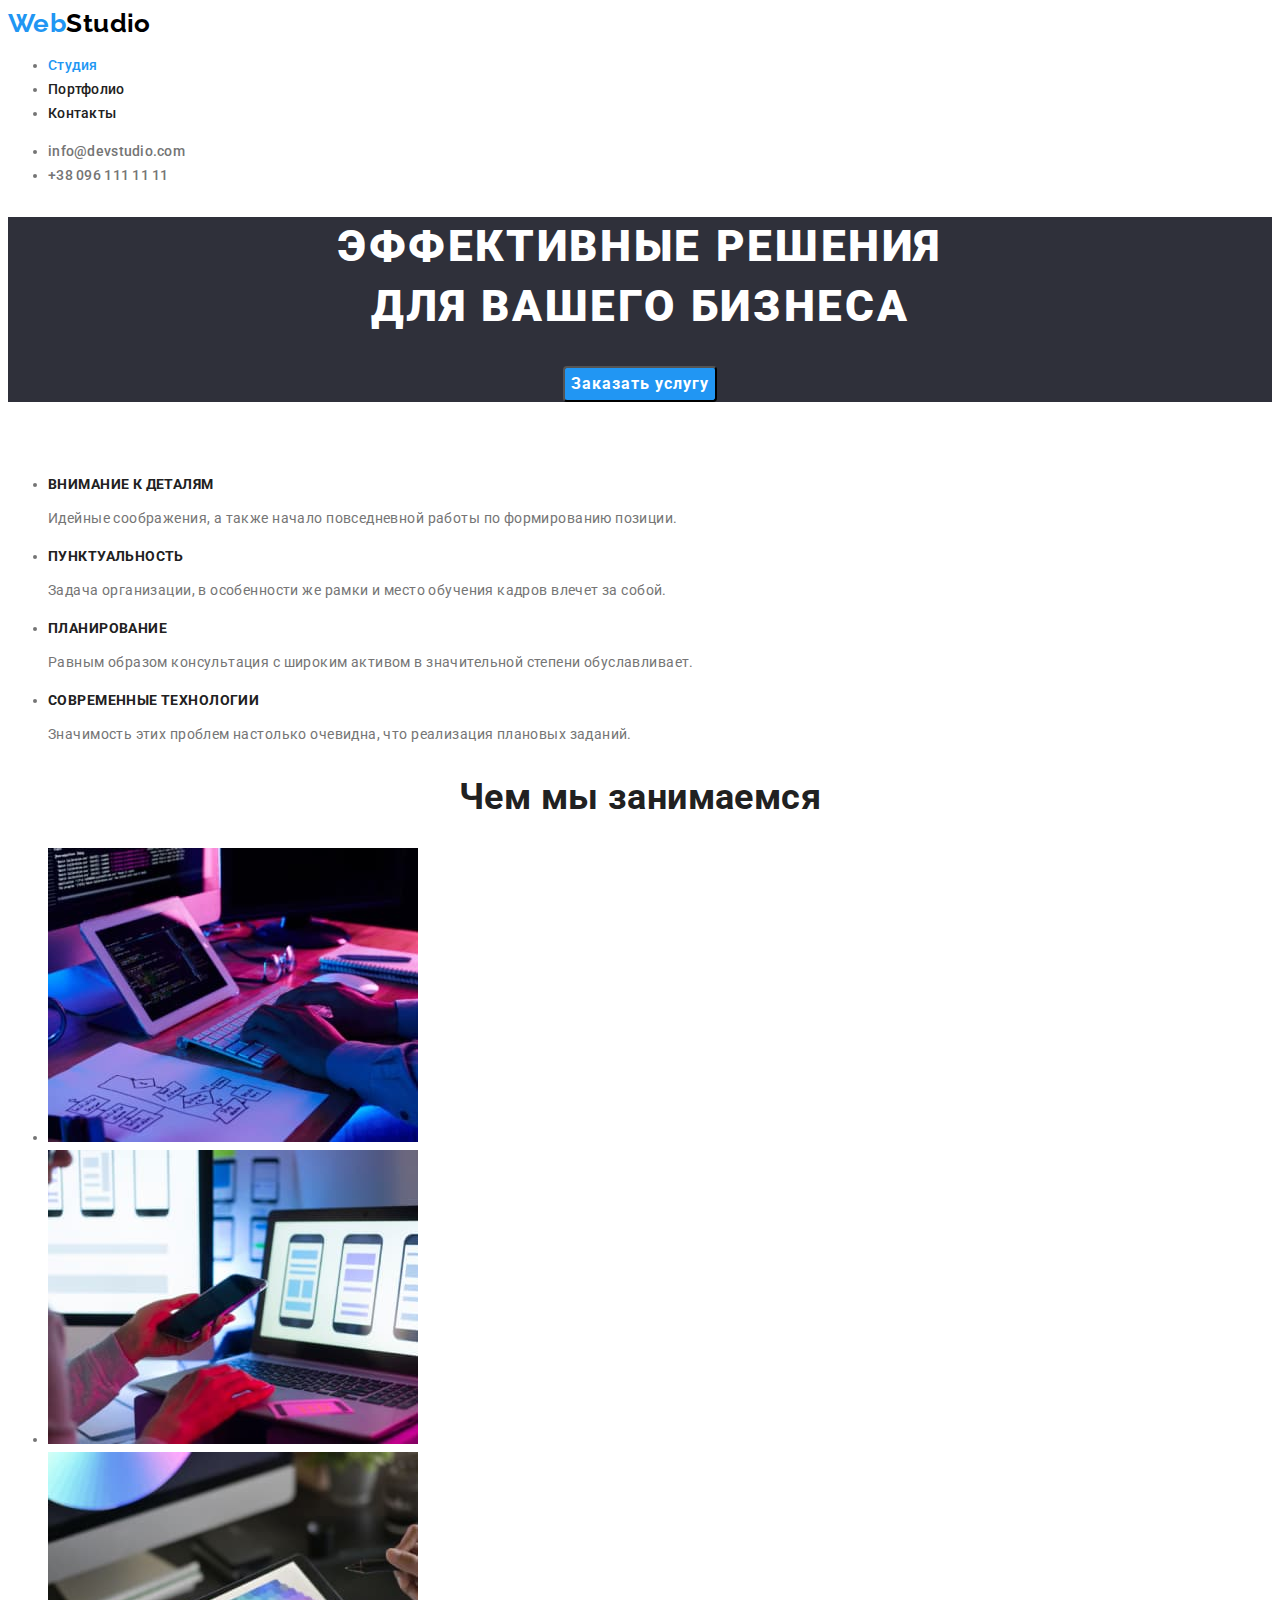
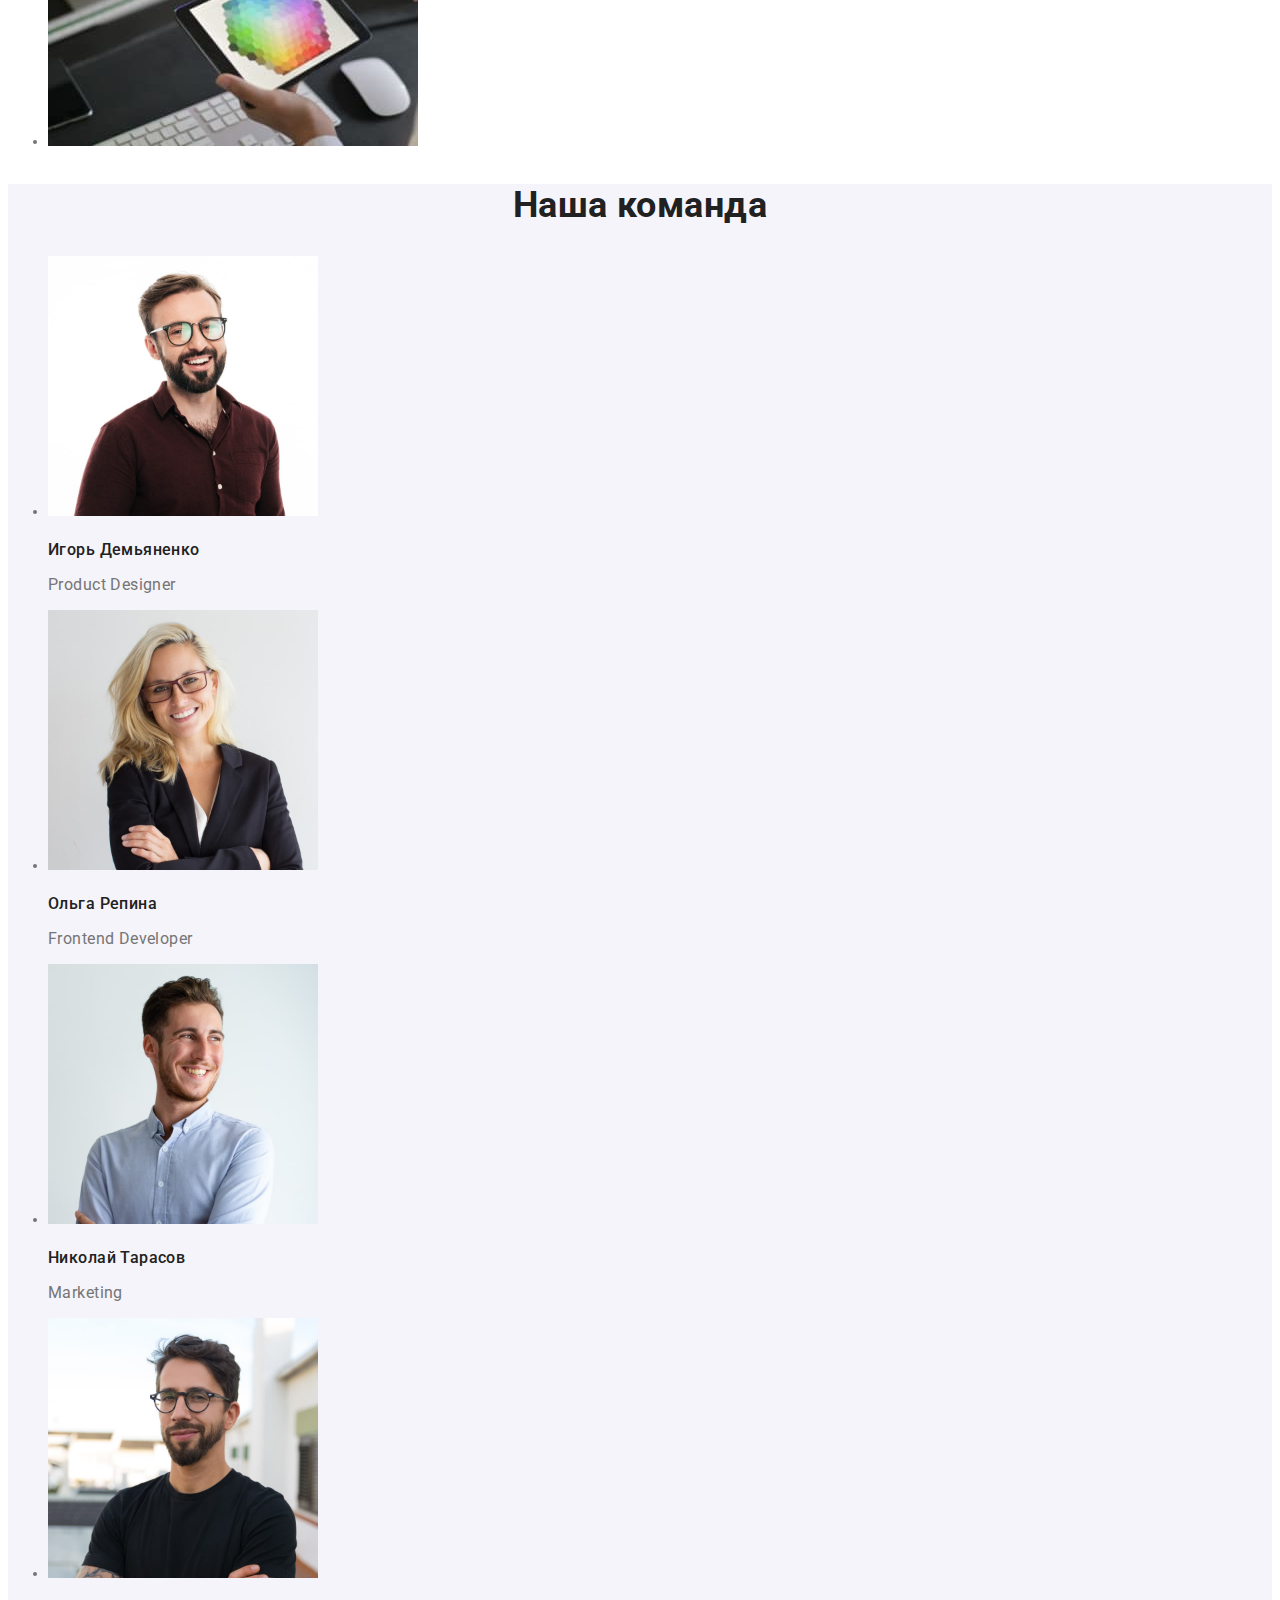
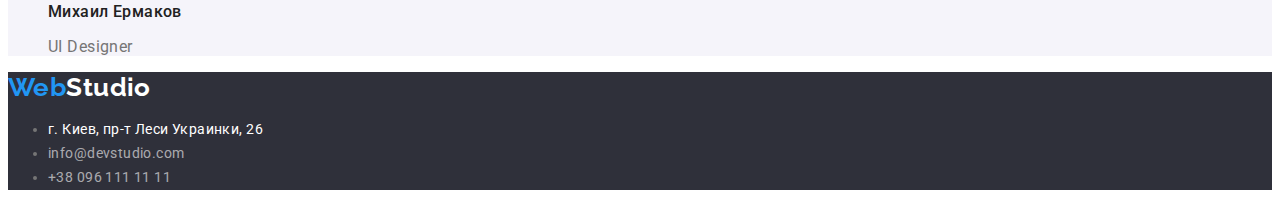
<file: index.html>
<!DOCTYPE html>
<html lang="ru">
  <head>
    <meta charset="UTF-8" />
    <meta http-equiv="X-UA-Compatible" content="IE=edge" />
    <meta name="viewport" content="width=device-width, initial-scale=1.0" />
    <title>studio</title>

    <link
      href="https://fonts.googleapis.com/css2?family=Raleway:wght@700&family=Roboto:wght@400;500;700;900&display=swap"
      rel="stylesheet"
    />

    <link rel="stylesheet" href="./css/styles.css" />
  </head>

  <body>
    <!-- page-header -->
    <header class="page-header">
      <a href="./index.html" class="logo"><span class="accent">Web</span>Studio</a>

      <!-- navigation -->
      <nav class="nav-menu">
        <ul class="nav-list">
          <li class="nav-item"><a href="./index.html" class="nav-link-current">Студия</a></li>
          <li class="nav-item"><a href="./portfolio.html" class="nav-link">Портфолио</a></li>
          <li class="nav-item"><a href="" class="nav-link">Контакты</a></li>
        </ul>
      </nav>

      <ul class="contacts">
        <li class="contacts-item">
          <a href="mailto:info@devstudio.com" class="contacts-link">info@devstudio.com</a>
        </li>
        <li class="contacts-item">
          <a href="tel:+380961111111" class="contacts-link">+38 096 111 11 11</a>
        </li>
      </ul>
    </header>

    <main>
      <!-- hero -->
      <section class="hero">
        <h1 class="hero-title">Эффективные решения <br />для вашего бизнеса</h1>
        <button type="button" class="hero-btn">Заказать услугу</button>
      </section>

      <!-- feature -->
      <section class="section">
        <h2 class="section-title-is-hidden">Особенности</h2>
        <ul class="feature-list">
          <li class="feature-item">
            <h3 class="feature-title">Внимание к деталям</h3>
            <p class="feature-text">
              Идейные соображения, а также начало повседневной работы по формированию позиции.
            </p>
          </li>
          <li class="feature-item">
            <h3 class="feature-title">Пунктуальность</h3>
            <p class="feature-text">
              Задача организации, в особенности же рамки и место обучения кадров влечет за собой.
            </p>
          </li>
          <li class="feature-item">
            <h3 class="feature-title">Планирование</h3>
            <p class="feature-text">
              Равным образом консультация с широким активом в значительной степени обуславливает.
            </p>
          </li>
          <li class="feature-item">
            <h3 class="feature-title">Современные технологии</h3>
            <p class="feature-text">
              Значимость этих проблем настолько очевидна, что реализация плановых заданий.
            </p>
          </li>
        </ul>
      </section>

      <!-- work -->
      <section class="section">
        <h2 class="section-title">Чем мы занимаемся</h2>
        <ul class="work-list">
          <li class="work-item">
            <img src="./images/img1.jpg" alt="программист за компьютером" width="370" />
          </li>
          <li class="work-item">
            <img src="./images/img2.jpg" alt="интерфейс мобильного приложения" width="370" />
          </li>
          <li class="work-item">
            <img src="./images/img3.jpg" alt="цвета на графическом планшете" width="370" />
          </li>
        </ul>
      </section>

      <!-- team -->
      <section class="section">
        <h2 class="section-title">Наша команда</h2>
        <ul class="card-list">
          <li class="card-item">
            <img src="./images/img4.jpg" alt="Игорь Демьяненко" width="270" />
            <h3 class="card-title">Игорь Демьяненко</h3>
            <p class="card-text" lang="en">Product Designer</p>
          </li>
          <li class="card-item">
            <img src="./images/img5.jpg" alt="Ольга Репина" width="270" />
            <h3 class="card-title">Ольга Репина</h3>
            <p class="card-text" lang="en">Frontend Developer</p>
          </li>
          <li class="card-item">
            <img src="./images/img6.jpg" alt="Николай Тарасов" width="270" />
            <h3 class="card-title">Николай Тарасов</h3>
            <p class="card-text" lang="en">Marketing</p>
          </li>
          <li class="card-item">
            <img src="./images/img7.jpg" alt="Михаил Ермаков" width="270" />
            <h3 class="card-title">Михаил Ермаков</h3>
            <p class="card-text" lang="en">UI Designer</p>
          </li>
        </ul>
      </section>
    </main>

    <!-- footer -->
    <footer class="page-footer">
      <a href="./index.html" class="logo"><span class="accent">Web</span>Studio</a>

      <address class="residence-place">
        <ul class="residence-list">
          <li class="residence-item">
            <a
              href="https://goo.gl/maps/b1yRZs4WcSMnC91e6"
              class="residence-link"
              target="_blank"
              rel="noopener noreferrer"
              >г. Киев, пр-т Леси Украинки, 26</a
            >
          </li>
          <li class="residence-item">
            <a href="mailto:info@devstudio.com" class="residence-link">info@devstudio.com</a>
          </li>
          <li class="residence-item">
            <a href="tel:+380961111111" class="residence-link">+38 096 111 11 11</a>
          </li>
        </ul>
      </address>
    </footer>
  </body>
</html>
</file>
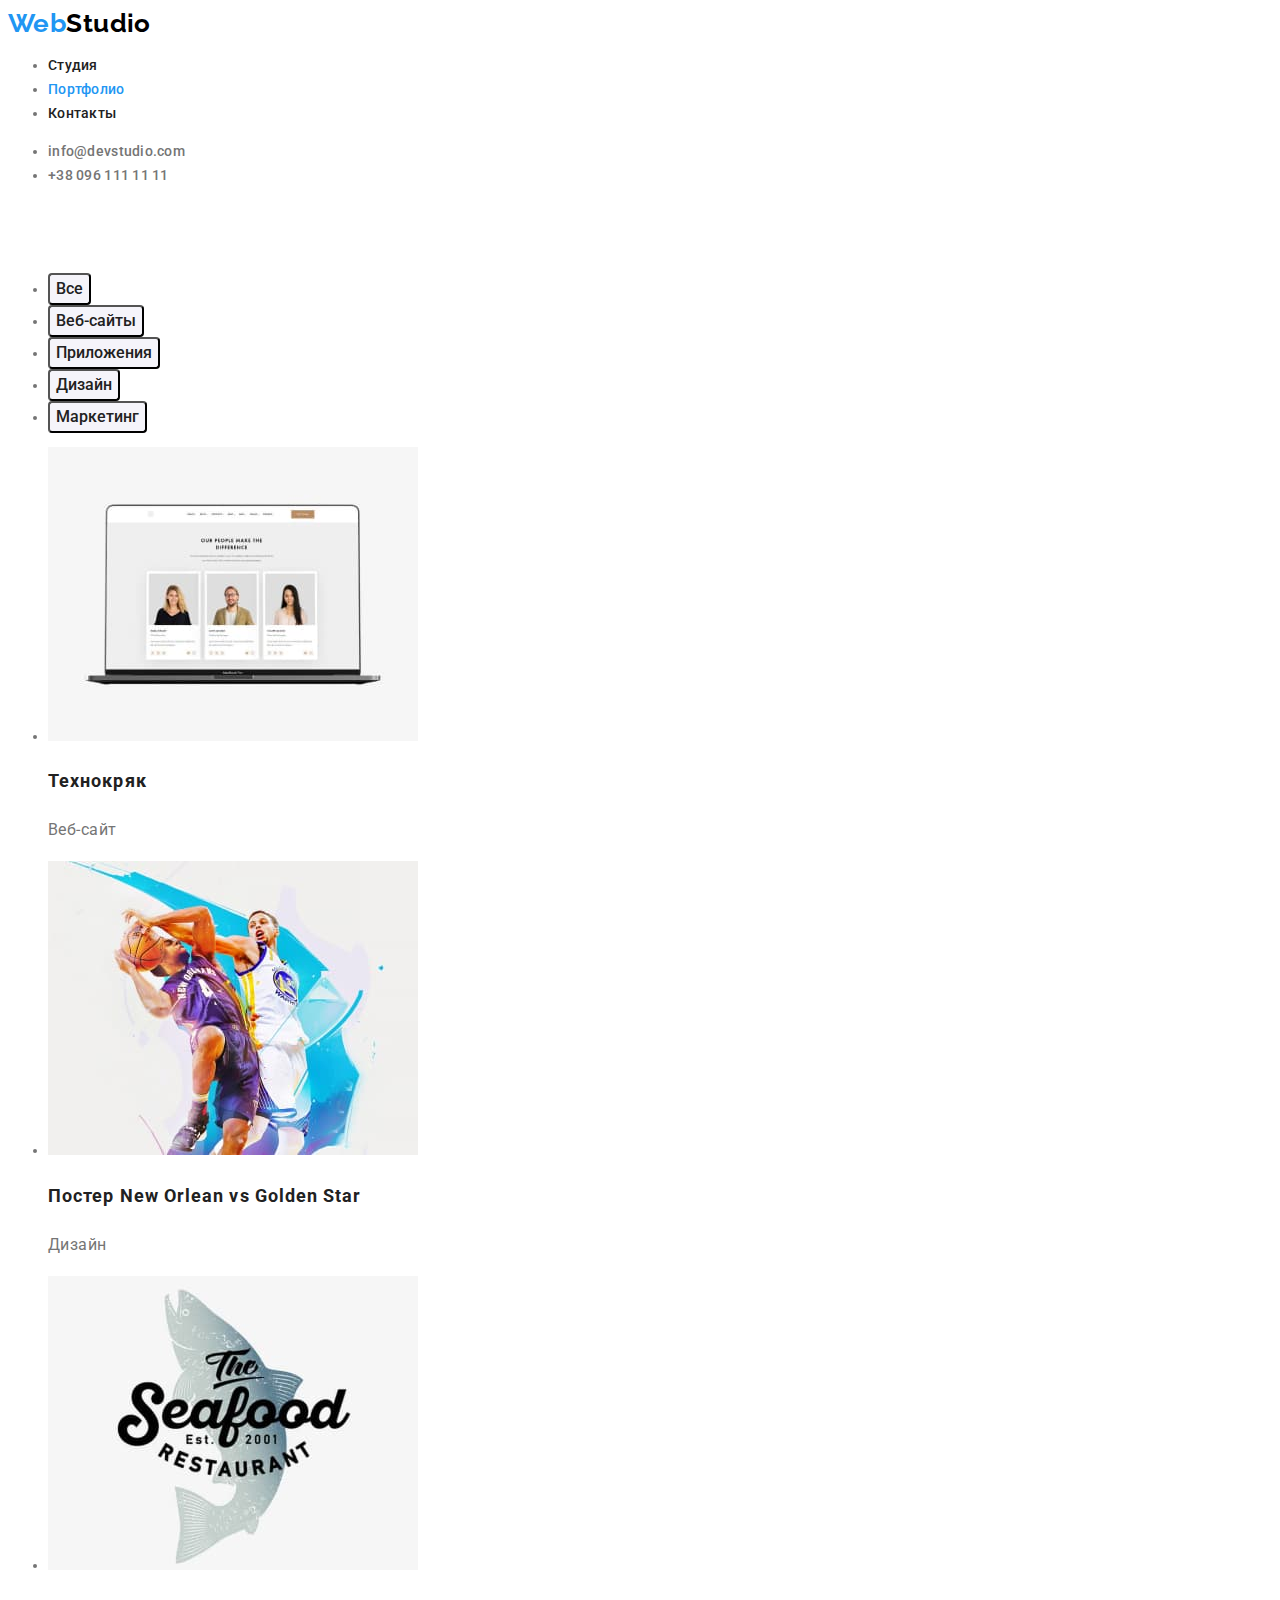
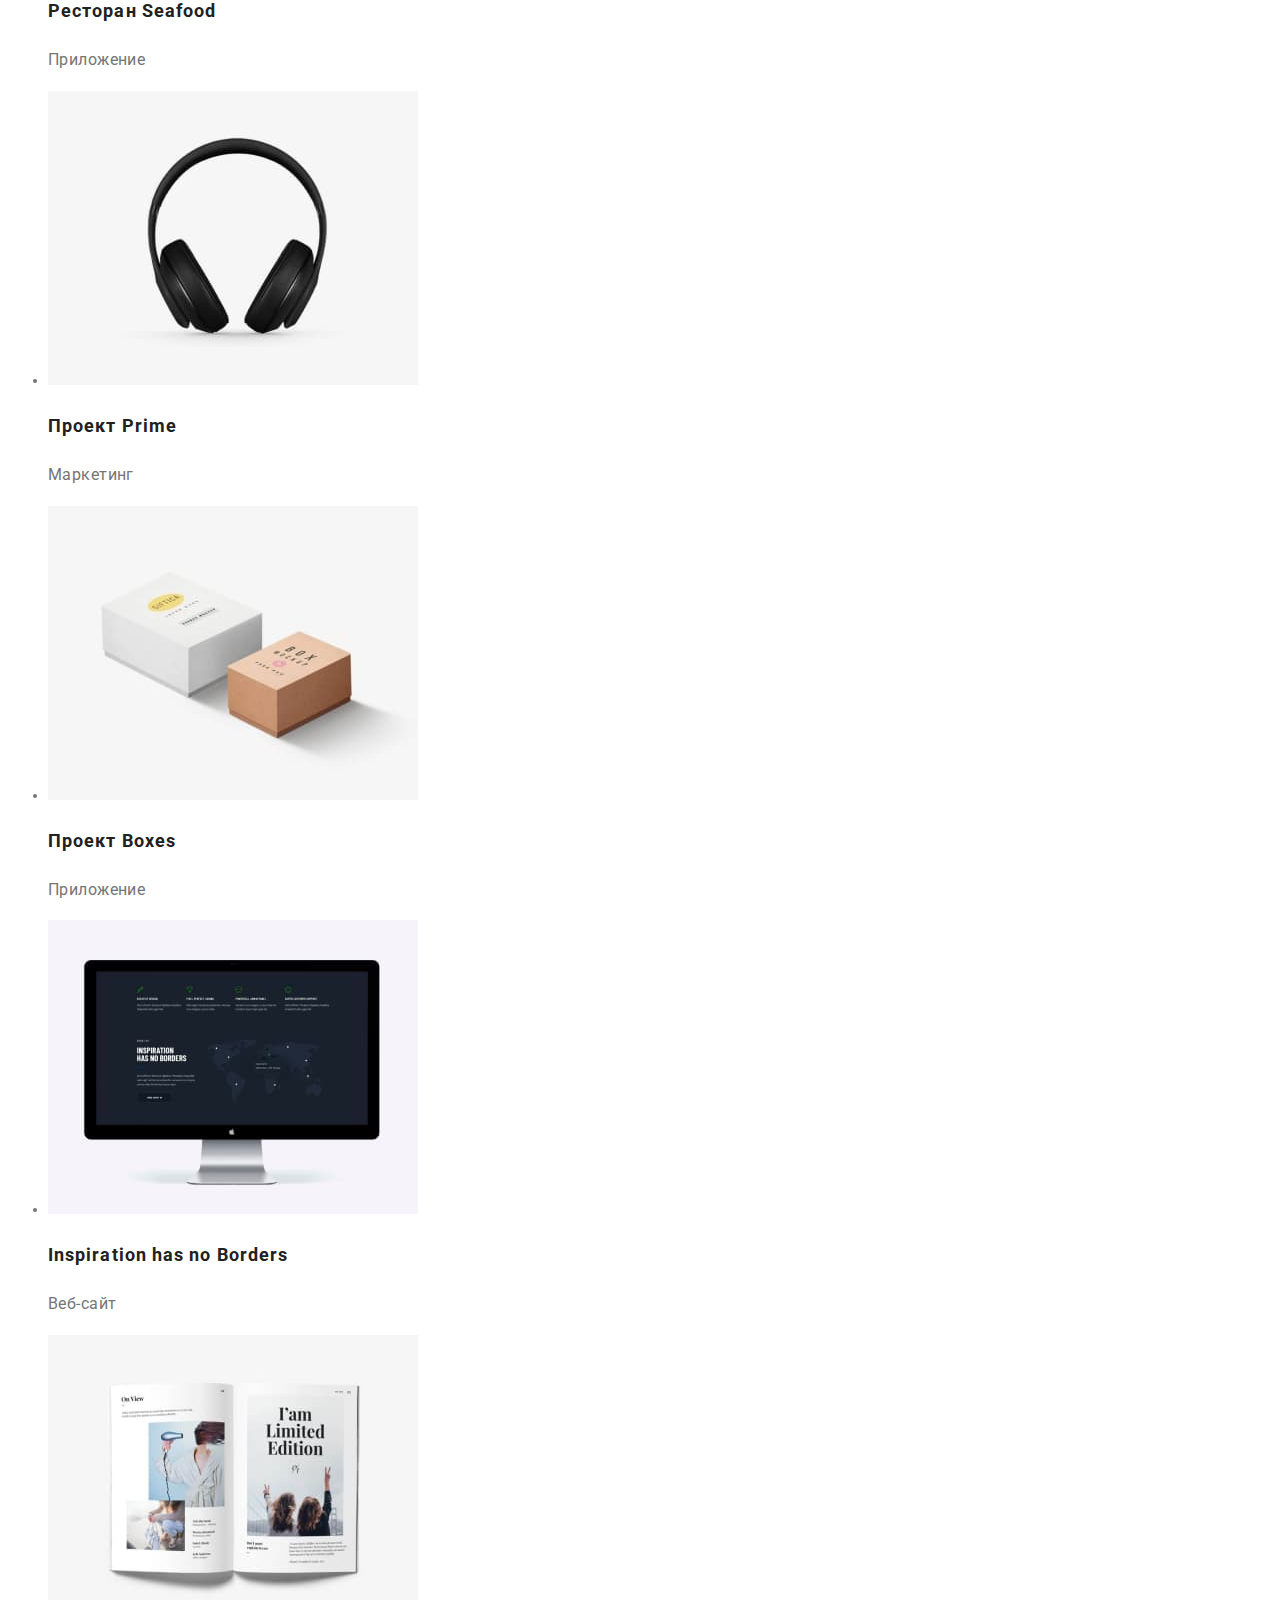
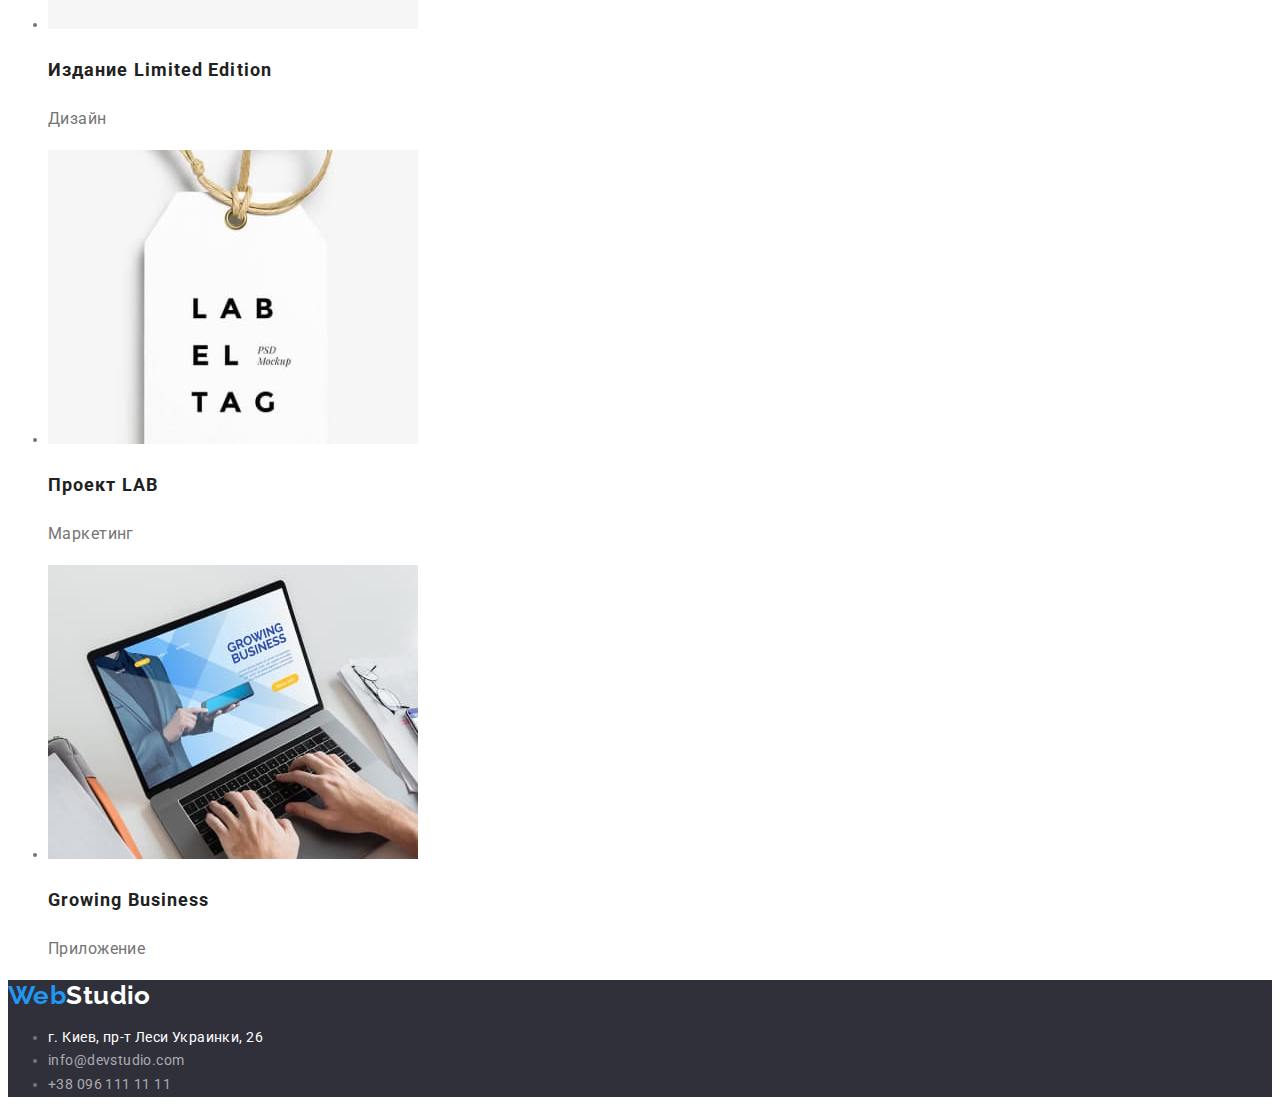
<file: portfolio.html>
<!DOCTYPE html>
<html lang="ru">
  <head>
    <meta charset="UTF-8" />
    <meta http-equiv="X-UA-Compatible" content="IE=edge" />
    <meta name="viewport" content="width=device-width, initial-scale=1.0" />
    <title>portfolio</title>

    <link
      href="https://fonts.googleapis.com/css2?family=Raleway:wght@700&family=Roboto:wght@400;500;700;900&display=swap"
      rel="stylesheet"
    />

    <link rel="stylesheet" href="./css/styles.css" />
  </head>
  <body>
    <header class="page-header">
      <a href="./index.html" class="logo"><span class="accent">Web</span>Studio</a>

      <!-- navigation -->
      <nav class="nav-menu">
        <ul class="nav-list">
          <li class="nav-item"><a href="./index.html" class="nav-link">Студия</a></li>
          <li class="nav-item">
            <a href="./portfolio.html" class="nav-link-current">Портфолио</a>
          </li>
          <li class="nav-item"><a href="" class="nav-link">Контакты</a></li>
        </ul>
      </nav>

      <ul class="contacts">
        <li class="contacts-item">
          <a href="mailto:info@devstudio.com" class="contacts-link">info@devstudio.com</a>
        </li>
        <li class="contacts-item">
          <a href="tel:+380961111111" class="contacts-link">+38 096 111 11 11</a>
        </li>
      </ul>
    </header>

    <main>
      <section class="section">
        <h1 class="section-title-is-hidden">Портфолио</h1>

        <!-- filter  -->
        <ul class="filter-list">
          <li class="filter-item"><button class="filter-btn" type="button">Все</button></li>
          <li class="filter-item"><button class="filter-btn" type="button">Веб-сайты</button></li>
          <li class="filter-item"><button class="filter-btn" type="button">Приложения</button></li>
          <li class="filter-item"><button class="filter-btn" type="button">Дизайн</button></li>
          <li class="filter-item"><button class="filter-btn" type="button">Маркетинг</button></li>
        </ul>

        <!-- gallery -->
        <ul class="gallery-list">
          <li class="gallery-item">
            <a href="" class="gallery-link">
              <img src="./images/img21.jpg" alt="Фото веб-сайта Технокряк" width="370" />
              <h2 class="gallery-title">Технокряк</h2>
              <p class="gallery-text">Веб-сайт</p>
            </a>
          </li>
          <li class="gallery-item">
            <a href="" class="gallery-link">
              <img
                src="./images/img22.jpg"
                alt="Фото постера Новый Орлеан против Голден Стар"
                width="370"
              />
              <h2 class="gallery-title">Постер <span lang="en">New Orlean vs Golden Star</span></h2>
              <p class="gallery-text">Дизайн</p>
            </a>
          </li>
          <li class="gallery-item">
            <a href="" class="gallery-link">
              <img src="./images/img23.jpg" alt="Фото Ресторана Морепродукты" width="370" />
              <h2 class="gallery-title">Ресторан <span lang="en">Seafood</span></h2>
              <p class="gallery-text">Приложение</p>
            </a>
          </li>
          <li class="gallery-item">
            <a href="" class="gallery-link">
              <img src="./images/img24.jpg" alt="Фото проекта Прайм" width="370" />
              <h2 class="gallery-title">Проект <span lang="en">Prime</span></h2>
              <p class="gallery-text">Маркетинг</p>
            </a>
          </li>
          <li class="gallery-item">
            <a href="" class="gallery-link">
              <img src="./images/img25.jpg" alt="Фото проекта Боксес" width="370" />
              <h2 class="gallery-title">Проект <span lang="en">Boxes</span></h2>
              <p class="gallery-text">Приложение</p>
            </a>
          </li>
          <li class="gallery-item">
            <a href="" class="gallery-link">
              <img
                src="./images/img26.jpg"
                alt="Фото веб-сайта У вдохновения нет границ"
                width="370"
              />
              <h2 class="gallery-title" lang="en">Inspiration has no Borders</h2>
              <p class="gallery-text">Веб-сайт</p>
            </a>
          </li>
          <li class="gallery-item">
            <a href="" class="gallery-link">
              <img src="./images/img27.jpg" alt="Фото издание Ограниченный выпуск" width="370" />
              <h2 class="gallery-title">Издание <span lang="en">Limited Edition</span></h2>
              <p class="gallery-text">Дизайн</p>
            </a>
          </li>
          <li class="gallery-item">
            <a href="" class="gallery-link">
              <img src="./images/img28.jpg" alt="Фото проекта ЛАБ" width="370" />
              <h2 class="gallery-title">Проект <span lang="en">LAB</span></h2>
              <p class="gallery-text">Маркетинг</p>
            </a>
          </li>
          <li class="gallery-item">
            <a href="" class="gallery-link">
              <img src="./images/img29.jpg" alt="Фото приложение Растущий бизнес" width="370" />
              <h2 class="gallery-title" lang="en">Growing Business</h2>
              <p class="gallery-text">Приложение</p>
            </a>
          </li>
        </ul>
      </section>
    </main>

    <!-- footer -->
    <footer class="page-footer">
      <a href="./index.html" class="logo"><span class="accent">Web</span>Studio</a>

      <address class="residence-place">
        <ul class="residence-list">
          <li class="residence-item">
            <a
              href="https://goo.gl/maps/b1yRZs4WcSMnC91e6"
              class="residence-link"
              target="_blank"
              rel="noopener noreferrer"
              >г. Киев, пр-т Леси Украинки, 26</a
            >
          </li>
          <li class="residence-item">
            <a href="mailto:info@devstudio.com" class="residence-link">info@devstudio.com</a>
          </li>
          <li class="residence-item">
            <a href="tel:+380961111111" class="residence-link">+38 096 111 11 11</a>
          </li>
        </ul>
      </address>
    </footer>
  </body>
</html>
</file>
<file: css/styles.css>
:root {
  --accent-color: #2196f3;
  --logo-color: #000000;
  --primary-color: #ffffff;
  --primary-text-color: #757575;
  --secondary-text-color: #212121;
  --hero-bg-color: #2f303a;
  --secondary-bg-color: #f5f4fa;
  --footer-bg-color: #2f303a;
  --footer-contacts-color: rgba(255, 255, 255, 0.6);
}

body {
  background-color: var(--primary-color);
  color: var(--primary-text-color);
  font-family: Roboto, sans-serif;
  font-size: 14px;
  line-height: 1.71;
  letter-spacing: 0.03em;
}

/* page-header */

.logo {
  color: var(--logo-color);
  font-family: Raleway;
  font-weight: 700;
  font-size: 26px;
  line-height: 1.19;
  text-decoration: none;
}

.logo .accent {
  color: var(--accent-color);
}

/* navigation */

.nav-link,
.nav-link-current {
  color: var(--secondary-text-color);
  font-weight: 500;
  line-height: 1.42;
  letter-spacing: 0.02em;
  text-decoration: none;
}

.nav-link-current {
  color: var(--accent-color);
}

.nav-link:hover,
.nav-link:focus {
  color: var(--accent-color);
}

/* contacts */

.contacts-link {
  color: currentColor;
  font-weight: 500;
  line-height: 1.42;
  letter-spacing: 0.02em;
  text-decoration: none;
}

.contacts-link:hover,
.contacts-link:focus {
  color: var(--accent-color);
}

/* Оформление для index */

/* hero */

.hero {
  text-align: center;

  background-color: var(--hero-bg-color);
}

.hero-title {
  color: var(--primary-color);
  font-weight: 900;
  font-size: 44px;
  line-height: 1.36;
  letter-spacing: 0.06em;
  text-transform: uppercase;
}

.hero-btn {
  border-radius: 4px;

  background-color: var(--accent-color);
  color: var(--primary-color);
  font-family: inherit;
  font-weight: 700;
  font-size: 16px;
  line-height: 1.87;
  letter-spacing: 0.06em;
  cursor: pointer;
}

/* feature */

.section-title-is-hidden {
  opacity: 0;
}

.feature-title {
  color: var(--secondary-text-color);
  font-size: 14px;
  line-height: 1.14;
  text-transform: uppercase;
}

/* work  */

.section-title {
  text-align: center;

  color: var(--secondary-text-color);
  font-size: 36px;
  line-height: 1.17;
}

/* team  */

.section:nth-child(4) {
  background-color: var(--secondary-bg-color);
}

.card-title {
  color: var(--secondary-text-color);
  font-weight: 500;
  font-size: 16px;
  line-height: 1.19;
}

.card-text {
  font-size: 16px;
  line-height: 1.19;
}

/* footer  */

.page-footer {
  background-color: var(--footer-bg-color);
}

.page-footer .logo {
  color: var(--primary-color);
}

.residence-item:first-child > .residence-link {
  color: var(--primary-color);
}

.residence-link {
  color: var(--footer-contacts-color);
  font-style: normal;
  text-decoration: none;
}

.residence-item > .residence-link:hover,
.residence-item > .residence-link:focus {
  color: var(--accent-color);
}

/* Оформление для portfolio.html */

/* filter */
.filter-btn {
  border-radius: 4px;

  background-color: var(--secondary-bg-color);
  color: var(--secondary-text-color);
  font-family: inherit;
  font-weight: 500;
  font-size: 16px;
  line-height: 1.62;
  cursor: pointer;
}

.filter-btn:hover,
.filter-btn:focus {
  background-color: var(--accent-color);
  color: var(--primary-color);
}

/* gallery */

.gallery-link {
  color: currentColor;
  text-decoration: none;
}

.gallery-title {
  color: var(--secondary-text-color);
  font-size: 18px;
  line-height: 2;
  letter-spacing: 0.06em;
}

.gallery-text {
  font-size: 16px;
  line-height: 1.87;
}
</file>
